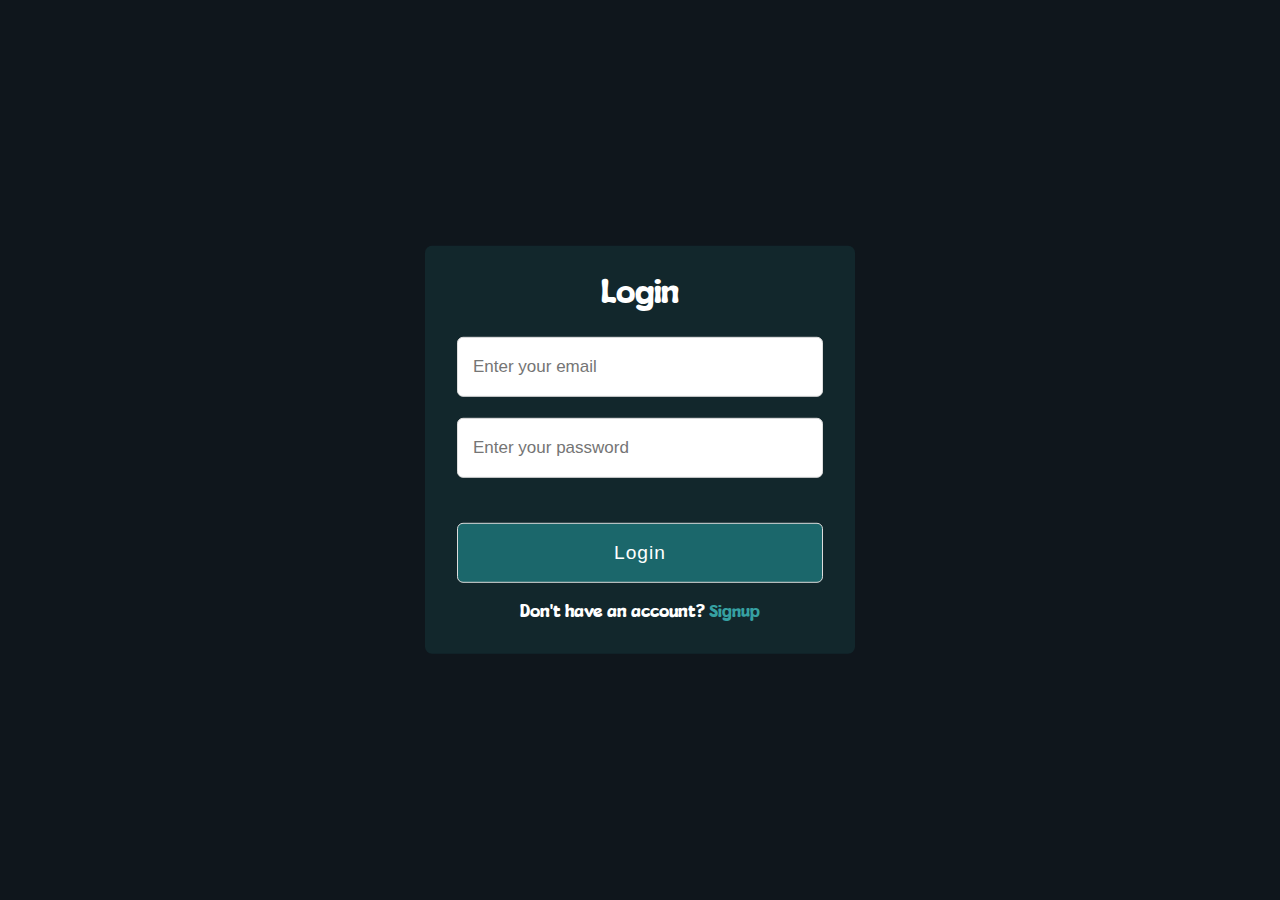
<file: login.html>
<!DOCTYPE html>
<html lang="en">
  <head>
    <meta charset="UTF-8" />
    <meta name="viewport" content="width=device-width, initial-scale=1.0" />
    <title>GamesReaper</title>
    <link
      rel="shortcut icon"
      href="assets/images/logo.png"
      type="image/x-icon"
    />
    <link rel="stylesheet" href="assets/css/all.min.css" />
    <link rel="stylesheet" href="assets/css/style.css" />
  </head>
  <body>
    <!-- login -->
    <div id="login">
      <div class="container">
        <div class="login form">
          <header>Login</header>
          <form action="#">
            <input
              id="loginemail"
              type="email"
              placeholder="Enter your email"
            />
            <input
              id="loginpassword"
              type="password"
              placeholder="Enter your password"
            />
            <p class="alert" id="alert"></p>
            <button id="loginBtn" class="button" type="submit">Login</button>
          </form>
          <div class="signup">
            <span class="signup"
              >Don't have an account?
              <a href="signup.html"><span class="check">Signup</span></a>
            </span>
          </div>
        </div>
      </div>
    </div>
    <!-- login -->
    <script src="assets/js/jquery-3.7.1.min.js"></script>
    <script src="assets/js/login.js"></script>
  </body>
</html>
</file>
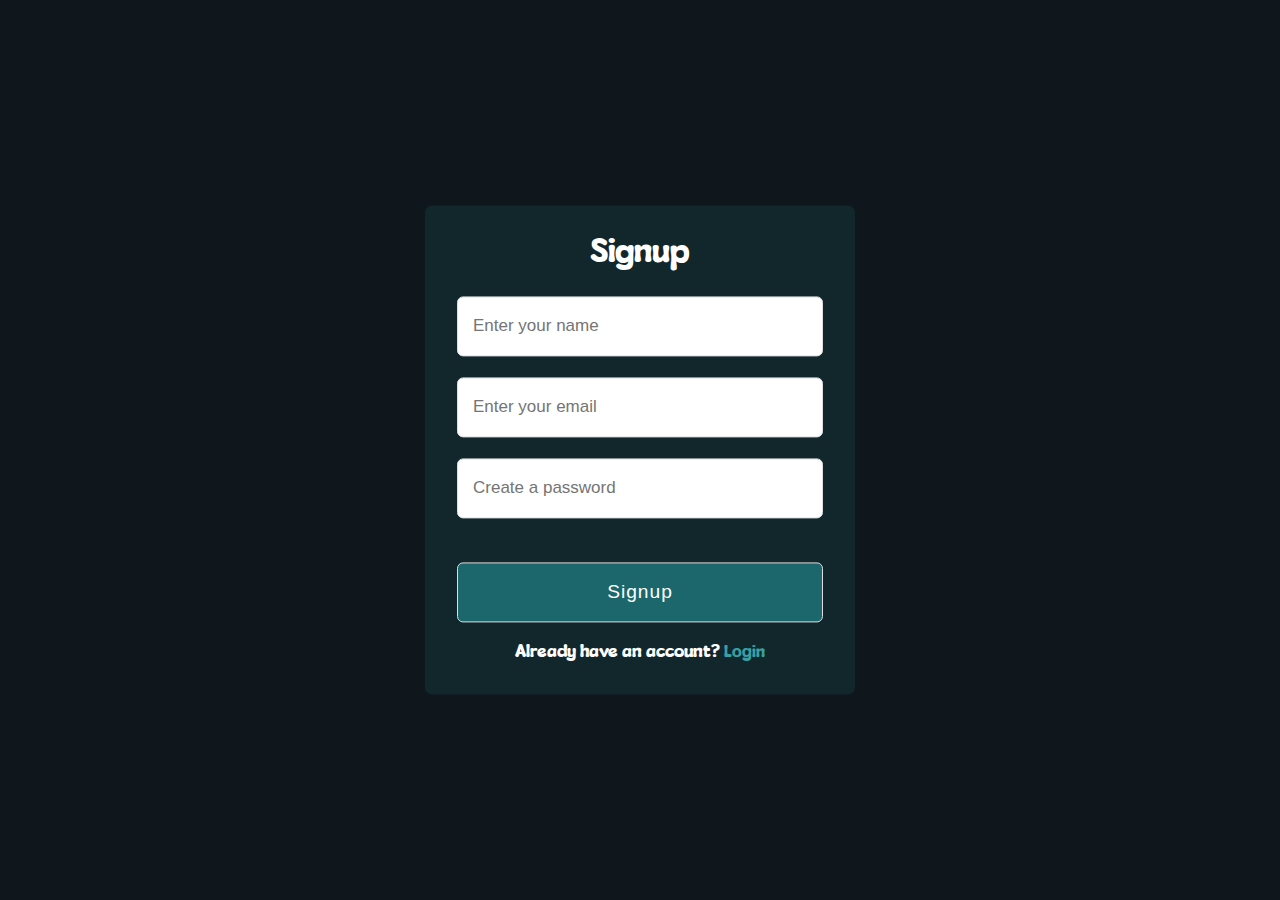
<file: signup.html>
<!DOCTYPE html>
<html lang="en">
  <head>
    <meta charset="UTF-8" />
    <meta name="viewport" content="width=device-width, initial-scale=1.0" />
    <title>GamesReaper</title>
    <link
      rel="shortcut icon"
      href="assets/images/logo.png"
      type="image/x-icon"
    />
    <link rel="stylesheet" href="assets/css/all.min.css" />
    <link rel="stylesheet" href="assets/css/style.css" />
  </head>
  <body>
    <!-- login -->
    <div id="login">
      <div class="container">
        <div class="registration form">
          <header>Signup</header>
          <form action="#">
            <input id="userName" type="text" placeholder="Enter your name" />
            <input id="userEmail" type="Email" placeholder="Enter your email" />
            <input
              id="userPassword"
              type="password"
              placeholder="Create a password"
            />
            <p class="alert" id="alert"></p>
            <button id="signUpBtn" class="button">Signup</button>
          </form>
          <div class="signup">
            <span class="signup"
              >Already have an account?
              <a href="login.html"><span class="check">Login</span></a>
            </span>
          </div>
        </div>
      </div>
    </div>
    <!-- login -->
    <script src="assets/js/jquery-3.7.1.min.js"></script>
    <script src="assets/js/signup.js"></script>
  </body>
</html>
</file>
<file: assets/css/style.css>
/* =============== Global =============== */
* {
  margin: 0;
  padding: 0;
  box-sizing: border-box;
}
::-webkit-scrollbar {
  width: 10px;
}
::-webkit-scrollbar-thumb {
  background: #2C9C9E;
}
::-webkit-scrollbar-track {
  background: #17474C;
}
.sidebar {
  height: 250px;
  left: 0;
}
.inner {
  width: 80%;
  height: 100%;
  background-color: #222;
}
.settings {
  text-align: center;
  width: 20%;
  padding: 10px;
  background-color: #222;
  height: fit-content;
  cursor: pointer;
}
.box {
  height: 50px;
  width: 50px;
  cursor: pointer;
}
.boximg {
  cursor: pointer;
}
.list-title {
  margin-top: 30px;
}
.pagination {
  display: flex;
  justify-content: center;
  margin-top: 20px;
  flex-wrap: wrap;
  gap: 10px;
}
.item {
  height: 510px;
  overflow: hidden;
}
.pagination button {
  margin: 0 5px;
  padding: 5px 10px;
  background-color: var(--button-background);
  color: white;
  border: none;
  cursor: pointer;
  transition: 0.4s;
}
.pagination button:hover {
  background-color: var(--button-hover);
}
.page-button.active {
  background-color: #36A0A2;
}
.pagination button.disabled {
  background-color: grey;
  cursor: not-allowed;
}
@font-face {
  font-family: myFont;
  src: url(../fonts/MouldyCheeseRegular-WyMWG.ttf);
}
:root {
  --background: #12272c;
  --button-background: #1b676b;
  --banner-background: #0f161c;
  --button-hover: #208285;
  --paragraph-color:#d0d0d0
  --shadow-1: 0 1px 4px hsla(0, 0%, 0%, 0.75);
}
.title {
  margin-bottom: 60px;
  text-align: center;
  font-size: 64px;
  text-align: center;
}
body {
  background-color: var(--banner-background);
  color: white;
  overflow-x: hidden;
  font-family: myFont, serif;
}
ul {
  list-style-type: none;
}
a {
  text-decoration: none;
  color: white;
}
.container {
  margin: 0 auto;
}
@media screen and (min-width: 1400px) {
  .container {
    max-width: 1320px;
  }
}

@media screen and (max-width: 1400px) {
  .container {
    max-width: 1140px;
  }
}

@media screen and (max-width: 1200px) {
  .container {
    max-width: 960px;
  }
}

@media screen and (max-width: 992px) {
  .container {
    max-width: 720px;
  }
}

@media screen and (max-width: 768px) {
  .container {
    max-width: 540px;
  }
}

@media screen and (max-width: 576px) {
  .container {
    padding-inline: 15px;
  }
}

/* =============== Global =============== */

/* =============== Header =============== */
.header {
  position: fixed;
  top: 0;
  left: 0;
  padding: 0px 20px;
  transition: 0.4s;
  right: 0;
  z-index: 99999;
}
.diff-page .header{
  background: var(--background);
  border: none;
}
.bg-white{
  background: transparent;
}
.btn_open_menu,
.btn_close_menu{
  display: none;
}
.bgs{
  background: var(--background);

}
nav {
  display: flex;
  justify-content: space-between;
  align-items: center;
}
.header .logo img {
  width: 60px;
}
.header ul {
  display: flex;
  align-items: center;
  gap: 30px;
}
.header ul li {
  padding: 0 10px;
  cursor: pointer;
}
.header ul li a {
  color: var(--white);
  font-size: 20px;
}
.btn {
  display: inline-block;
  padding: 10px 15px;
  cursor: pointer;
  background-color: var(--button-background);
  color: var(--white);
  outline: none;
  border: none;
  border-radius: 5px;
  transition: 0.4s;
}
.btn:hover {
  background-color: var(--button-hover);
}
.header .button .login {
  margin-right: 5px;
}
.header .buttons p {
  font-size: 15px;
}
.header .buttons {
  display: flex;
  align-items: center;
  gap: 5px;
}

/* =============== Header =============== */

/* =============== sidebar =============== */
.home {
  background-image: url("../images/warframe-metacard.png");
  background-position: center center;
  background-size: cover;
  background-attachment: fixed;
  height: 100vh;
  position: relative;
}

.home .overlay {
  position: absolute;
  width: 100%;
  height: 100%;
  left: 0;
  bottom: 0;
  right: 0;
  top: 0;
  background: rgba(0, 0, 0, 0.4);
}
.home .container {
  position: relative;
  display: flex;
  align-items: center;

  height: 100%;
}
.home .container .content {
  width: 50%;
}
.home .container h3 {
  font-size: 40px;
  font-weight: var(--weight-bold);
  margin-bottom: 10px;
}
.home .container p {
  color: var(--paragraph-color);
  margin-bottom: 10px;
  line-height: 1.4;
}
.home .container .watch {
  padding: 15px 30px;
  transition: 0.4s;
}

.home .container .watch:hover {
  background-color: var(--button-hover);
}
/* =============== game =============== */
.game {
  padding: 60px 0px;
}

.game .items {
  display: flex;
  justify-content: center;
  flex-wrap: wrap;
  align-items: center;
  gap: 15px;
}
.game .items .item {
  width: calc((100% / 3) - 50px);
  background: var(--background);
  border-radius: 5px;
  box-shadow: var(--shadow-1);
}
.game .items .item img {
  width: 100%;
  height: 300px;
}

.items .item .content {
  padding: 10px 20px;
}
.items .item .content p {
  display: flex;
  justify-content: space-between;
  align-items: center;
  font-size: 22px;
  padding-top: 10px;
}
.items .item .content .platform {
  margin-bottom: 20px;
}
.items .item .content p:not(:first-child) {
  border-top: 1px solid white;
  margin-top: 5px;
}
.items .item .content p span {
  font-size: 16px;
  color: var(--paragraph-color);
}
/* =============== game =============== */
/* =============== stats =============== */
.stats {
  padding: 60px 0px;
}

.states {
  display: flex;
  justify-content: center;
  align-items: center;
  gap: 20px;
  flex-wrap: wrap;
}
.states .item {
  width: calc((100% / 4) - 50px);
  background: var(--background);
  height: auto;
  box-shadow: var(--shadow-1);
  border-radius: 5px;
  padding: 10px 20px;
  display: flex;
  justify-content: center;
  align-items: center;
  flex-direction: column;
  gap: 20px;
}
.states .item i {
  font-size: 32px;
  padding-top: 20px;
}
.states .item .num {
  font-size: 24px;
  font-weight: bold;
}
.states .item p {
  padding-bottom: 20px;
  font-size: 20px;
}

/* =============== stats =============== */
/* =============== TEAM =============== */
/* team */
.team {
  padding: 60px 0px;
}
.teams {
  display: flex;
  justify-content: center;
  gap: 20px;
  flex-wrap: wrap;
}
.team .team-item {
  background-color: var(--background);
  box-shadow: var(--shadow-1);
  overflow: hidden;
  border-radius: 5px;
  width: calc((100% / 4) - 20px);
}
.team .social {
  position: absolute;
  left: 0;
  bottom: 0;
  right: 0;
  height: 40px;
  opacity: 0;
  transition: ease-in-out 0.5s;
  background: color-mix(in srgb, #1F7F82, transparent 20%);
  display: flex;
  align-items: center;
  justify-content: center;
}
.team .team-item:hover .social {
  opacity: 1;
}
.team .social a {
  transition: color 0.5s;
  color: white;
  margin: 0 10px;
  display: inline-flex;
  align-items: center;
  justify-content: center;
}
.team .social a:hover i {
  color: var(--background);
}
.team .social a i {
  font-size: 18px;
  margin: 0 2px;
  transition: 0.5s;
}
.team .team-info {
  padding: 25px 15px;
  text-align: center;
}
.team .image img {
  background-position: center;
  vertical-align: middle;
  width: 100%;
}
.team .image {
  position: relative;
  overflow: hidden;
}
.team .team-info h4 {
  font-weight: 700;
  margin-bottom: 5px;
  font-size: 18px;
}
.team .team-info span {
  display: block;
  font-size: 13px;
  color: var(--paragraph-color);
  font-weight: 400;
}
/* team */
/* =============== TEAM =============== */

/* =============== Contact =============== */
.contact {
  padding: 60px 0;
}
.contact-big {
  display: flex;
  justify-content: center;
  flex-wrap: wrap;
  gap: 20px;
  align-items: center;
}
.contact .map {
  width: 40%;
}
.contact .map-info {
  box-shadow: var(--shadow-1);
  padding: 30px;
  background: var(--background);
}
.contact .map .map-info .map-item {
  display: flex;
  margin-bottom: 30px;
}
.contact .map .map-info .map-item i {
  flex-shrink: 0;
}
.contact .map-info i {
  font-size: 20px;
  background: #1F7F82;
  width: 44px;
  height: 44px;
  display: flex;
  justify-content: center;
  align-items: center;
  border-radius: 50px;
  transition: all 0.5s ease-in-out;
  margin-right: 15px;
}
.contact .map-info .map-item:hover i {
  background-color: #1B676B;
  color: white;
}
.contact .map-info h3 {
  font-size: 18px;
  font-weight: 700;
  margin-bottom: 5px;
}
.contact .map-info p {
  margin-bottom: 0;
  font-size: 14px;
}
.contact .form {
  width: 50%;
}
.contact .form input,
.contact .form textarea {
  outline: none;
  border: none;
  border-radius: 5px;
}
.contact .form-item {
  display: flex;
  justify-content: space-between;
  align-items: center;
  margin-bottom: 24px;
}
.contact .form-item .half {
  width: 47%;
}
.contact .form input {
  width: 100%;
  padding: 0 5px;
  height: 36px;
}
.contact .form-item2 {
  display: flex;
  flex-direction: column;
  margin-bottom: 24px;
}
.contact .form-item2 textarea {
  padding: 5px 10px;
}
.contact .form-button {
  display: flex;
  justify-content: center;
}
.contact .form-button button {
  color: white;
  background: var(--button-background);
  border: 0;
  padding: 10px 30px;
  display: block;
  transition: 0.5s;
  cursor: pointer;
  border-radius: 50px;
}
.contact .form-button button:hover {
  background: var(--button-hover);
}
/* =============== Contact =============== */

/* =========== goToTop =========== */
.goTop {
  position: fixed;
  z-index: 12313;
  right: 10px;
  bottom: 10px;
  border-radius: 50%;
  color: white;
  cursor: pointer;
  margin: 10px;
}
/* =========== footer =========== */
footer {
  background: var(--background);
}
footer .container {
  display: flex;
  justify-content: space-between;
  padding: 40px 0;
}
footer .container .big_row {
  width: 30%;
}
footer .container .big_row .hotline {
  display: flex;
  align-items: center;
  margin: 15px 0;
  gap: 10px;
}
footer .container .big_row .hotline i {
  font-size: 60px;
  color: var(--main-color);
}
footer .container .big_row .hotline h5 {
  color: #fff;
  font-size: 18px;
  margin-bottom: 10px;
}
footer .container .big_row .hotline h6 {
  color: var(--main-color);
  font-size: 18px;
}
footer .container .big_row p {
  width: 60%;
  color: var(--paragraph-color);
  font-size: 14px;
  line-height: 1.5;
}
footer .container .row {
  width: 22%;
}

footer .container .row h4 {
  color: #fff;
  font-size: 18px;
  margin-bottom: 20px;
}
footer .container .row .links {
  display: flex;
  flex-direction: column;
  gap: 7px;
}
footer .container .row .links a {
  color: var(--paragraph-color);
  font-size: 14px;
  position: relative;
  left: 0;
  transition: 0.4s;
}
footer .container .row .links a:hover {
  left: 8px;
  color: #1B676B;
}
footer .bottom_footer {
  background: var(--background);
  border-top: 1px solid #414141;
}
footer .bottom_footer .container {
  padding: 20px 0px;
}
footer .bottom_footer .container span {
  color: #36A0A2;
}
footer .bottom_footer .payment_img {
  display: flex;
  gap: 10px;
}
footer .bottom_footer .payment_img img {
  filter: grayscale(100%);
  cursor: pointer;
  transition: 0.4s;
}
footer .bottom_footer .payment_img img:hover {
  filter: grayscale(0%);
}

/* ======================== details page ====================== */
.details {
  padding: 60px 0;
  margin-top: 50px;
}
.details .image img {
  height: 500px;
  width: 100%;
}
.details .item_detail {
  display: flex;
  justify-content: space-between;
  gap: 20px;
}
.details .content {
  width: 47%;
}
.details .image {
  width: 49%;
}
.details .content {
  padding: 10px 20px;
}
.details .content span {
  font-weight: normal;
  font-size: 18px;
  color: #a0a0a0;
}
.details .content .name {
  font-size: 42px;
  border-bottom: 1px solid #a9a9a9;
}
.details .content .release {
  margin-top: 25px;
  font-size: 20px;
}
.details .content .type {
  margin-top: 10px;
  font-size: 20px;
}
.details .content .description {
  line-height: 1.4;
  color: #a0a0a0;
  font-size: 20px;
}
.details .content .rating {
  display: flex;
  margin-top: 25px;
  justify-content: space-between;
  align-items: baseline;
  font-size: 25px;
}
.details .content .rating span {
  display: flex;
  width: 50px;
  justify-content: center;
  align-items: center;
  height: 50px;
  border-radius: 50%;
  text-align: center;
  color: white;
  background: #0fcd0f;
}
.details .content .platforms {
  margin-top: 20px;
  font-size: 25px;
}
.details .content .website {
  font-size: 20px;
  margin-top: 20px;
  transition: 0.3s;
  display: block;
}
.details .content .website:hover {
  text-decoration: underline;
}

/* ================== Login page ==================== */

#login .container {
  position: absolute;
  top: 50%;
  left: 50%;
  transform: translate(-50%, -50%);
  max-width: 430px;
  width: 100%;
  background: var(--background);
  border-radius: 7px;
  box-shadow: var(--shadow-1);
}

#login .container .form {
  padding: 2rem;
}
#login .form header {
  font-size: 2rem;
  font-weight: 500;
  text-align: center;
  margin-bottom: 1.5rem;
}
#login .form input {
  height: 60px;
  width: 100%;
  padding: 0 15px;
  font-size: 17px;
  margin-bottom: 1.3rem;
  border: 1px solid #ddd;
  border-radius: 6px;
  outline: none;
}
#login .form input:focus {
  box-shadow: var(--shadow-1);
}
#login .form a {
  font-size: 16px;
  color: #36A0A2;
  text-decoration: none;
}
#login .form a:hover {
  text-decoration: underline;
}
#login .form .button {
  color: #fff;
  background: var(--button-background);
  font-size: 1.2rem;
  font-weight: 500;
  letter-spacing: 1px;
  margin-top: 1.5rem;
  cursor: pointer;
  transition: 0.4s;
  height: 60px;
  width: 100%;
  padding: 0 15px;
  margin-bottom: 1.3rem;
  border: 1px solid #ddd;
  border-radius: 6px;
  outline: none;
}
.alert {
  text-align: center;
  display: none;
}
#login .form .button:hover {
  background: var(--button-hover);
}
#login .signup {
  font-size: 17px;
  text-align: center;
}

#login .signup label:hover {
  text-decoration: underline;
}
/* ================== swiper ==================== */
.swiper {
  width: 100%;
  height: 500px;
}
.container-swiper {
  position: relative;
  margin-top: 40px;
}
.swiper-slide {
  text-align: center;
  font-size: 18px;
  background: #fff;
  display: flex;
  justify-content: center;
  align-items: center;
}
.container-swiper h2 {
  margin-bottom: 30px;
}
.swiper-slide img {
  display: block;
  width: 100%;
  height: 100%;
  object-fit: cover;
}
.swiper-button-next,
.swiper-button-prev {
  display: none;
}
video {
  width: 100%;
  height: 100%;
}
/* ================== confirm ==================== */
/* Modal container - hidden by default */
.confirm-modal {
  display: none;
  position: fixed;
  z-index: 1000;
  left: 0;
  top: 0;
  width: 100%;
  height: 100%;
  background-color: rgba(0, 0, 0, 0.5); /* semi-transparent background */
  justify-content: center;
  align-items: center;
}
#confirmMessage {
  color: white;
}
/* Modal content box */
.confirm-modal-content {
  background-color: var(--background);
  padding: 20px;
  border-radius: 8px;
  width: 300px;
  text-align: center;
  box-shadow: 0 4px 8px rgba(0, 0, 0, 0.2);
}

/* Buttons */
.confirm-btn {
  padding: 10px 20px;
  border: none;
  cursor: pointer;
  margin: 10px;
}

.confirm-btn.yes {
  background-color: #0fcd0f;
  color: white;
}

.confirm-btn.no {
  background-color: #f44336;
  color: white;
}

/* Modal showing class */
.show {
  display: flex;
}

/* ================== media query ==================== */
@media screen and (max-width: 1000px) {
  .game .items .item {
    width: calc((100% / 2) - 50px);
  }
  .items .item .content p {
    font-size: 24px;
  }
  .items .item .content p span {
    font-size: 13px;
  }
  footer .container {
    flex-wrap: wrap;
  }
  footer .container .row {
    width: 40%;
    margin-bottom: 20px;
  }
  footer .container .big_row {
    width: 50%;
    margin-bottom: 20px;
  }
  .details .item_detail {
    flex-direction: column;
    gap: 40px;
  }
  .details .content {
    width: 100%;
  }
  .details .image {
    width: 100%;
  }
  .home .container .content {
    width: 100%;
  }
  .home .container h3 {
    font-size: 24px;
  }
  .contact-big {
    flex-direction: column;
  }
  .contact .form,
  .contact .map {
    width: 100%;
  }
}
@media screen and (max-width: 780px) {
  nav {
    flex-direction: column;
    gap: 20px;
    padding: 20px;
  }
  .header {
    background: var(--background);
    left: -300px;
    height: 100%;
    width: 300px;
  }
  .header.active{
    left: 0;
  }
  .btn_open_menu{
    display: block;
    right: -30px;
    cursor: pointer;
    position: absolute;
    top: 30px;
    font-size: 24px;
    }
  
  .header ul{
            flex-direction: column;
  }
  .details {
    margin-top: 0px;
  }
  .button,
  .buttons {
    padding-bottom: 20px;
  }
  .states .item {
    width: 48%;
  }
  .team .team-item {
    width: 48%;
  }
  .slider-list {
    margin-inline: -24px;
  }
}
@media screen and (max-width: 600px) {
  .game .items .item {
    width: 100%;
  }
  .items .item .content p {
    font-size: 28px;
  }
  .items .item .content p span {
    font-size: 18px;
  }
  .game .items .item img {
    height: 250px;
  }
  /* .header {
    width: 70%;
  } */
  .header ul li {
    padding: 0 7px;
  }
  footer .container .row,
  footer .container .big_row {
    width: 100%;
  }
  .team .team-item,
  .states .item {
    width: 100%;
  }
}

@media screen and (max-width: 500px) {
  .team .social a i {
    font-size: 15px;
  }
  .team .team-info h4 {
    font-size: 16px;
  }
  .team .team-info span {
    font-size: 10px;
  }
  .contact .form-item {
    flex-direction: column;
    justify-content: flex-start;
  }
  .contact .form-item .half {
    width: 100%;
  }
  .contact .form-item .half:first-child {
    margin-bottom: 24px;
  }
  .title {
    font-size: 32px;
  }
}
.loading {
  display: flex;
  justify-content: center;
  align-items: center;
  position: fixed;
  z-index: 999999999;
  top: 0;
  left: 0;
  right: 0;
  bottom: 0;
  background: var(--banner-background);
}
.loader {
  width: 48px;
  height: 48px;
  border-radius: 50%;
  position: relative;
  animation: rotate 1s linear infinite;
}
.loader::before,
.loader::after {
  content: "";
  box-sizing: border-box;
  position: absolute;
  inset: 0px;
  border-radius: 50%;
  border: 5px solid #fff;
  animation: prixClipFix 2s linear infinite;
}
.loader::after {
  transform: rotate3d(90, 90, 0, 180deg);
  border-color: var(--button-background);
}

@keyframes rotate {
  0% {
    transform: rotate(0deg);
  }
  100% {
    transform: rotate(360deg);
  }
}

@keyframes prixClipFix {
  0% {
    clip-path: polygon(50% 50%, 0 0, 0 0, 0 0, 0 0, 0 0);
  }
  50% {
    clip-path: polygon(50% 50%, 0 0, 100% 0, 100% 0, 100% 0, 100% 0);
  }
  75%,
  100% {
    clip-path: polygon(50% 50%, 0 0, 100% 0, 100% 100%, 100% 100%, 100% 100%);
  }
}
</file>
